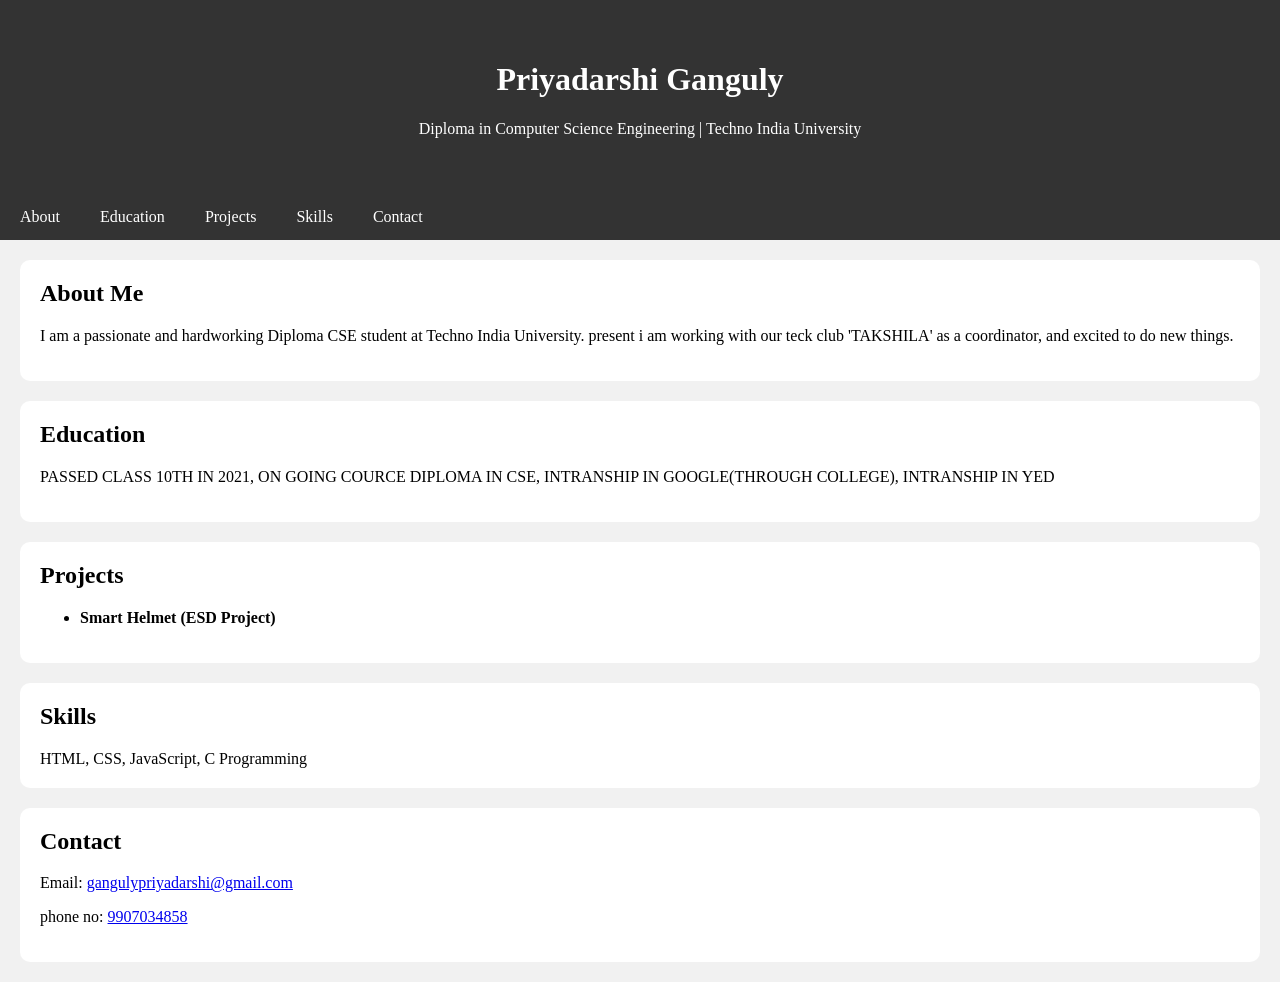
<file: portfoli.html>
<!DOCTYPE html>
<html lang="en">
<head>
    <meta charset="UTF-8" />
    <meta name="viewport" content="width=device-width, initial-scale=1.0" />
    <title>Priyadarshi Ganguly | Portfolio</title>

    <style>
        body {
            font-family:bold Arial, calibri;
            margin: 0;
            background: #f1f1f1;
        }

        header {
            background: #333;
            color: white;
            padding: 40px 20px;
            text-align: center;
        }

        nav {
            background: #333;
            display: flex;
            justify-content: left;
        }

        nav a {
            color: white;
            padding: 14px 20px;
            text-decoration: none;
        }

        nav a:hover {
            background: #333;
        }

        section {
            padding: 20px;
            background: white;
            margin: 20px;
            border-radius: 10px;
        }

        h2 {
            margin-top: 0;
        }

        .skills span {
            display: inline-block;
            background: #222;
            color: white;
            padding: 8px 12px;
            margin: 5px;
            border-radius: 5px;
        }

    </style>
</head>

<body>

    <header>
        <h1>Priyadarshi Ganguly</h1>
        <p>Diploma in Computer Science Engineering | Techno India University</p>

    </header>

    <nav>
        <a href="#about">About</a>
        <a href="#Education">Education</a>
        <a href="#projects">Projects</a>
        <a href="#skills">Skills</a>
        <a href="#contact">Contact</a>
    </nav>

    <section id="about">
        <h2>About Me</h2>
        <p>
            I am a passionate and hardworking Diploma CSE student at Techno India University.
            present i am working with our teck club 'TAKSHILA' as a coordinator, and excited to do new things.
        </p>
    </section>

   <section id="Education">
       <h2>Education</h2>
       <p>
            PASSED CLASS 10TH IN 2021,
            ON GOING COURCE DIPLOMA IN CSE, 
            INTRANSHIP IN GOOGLE(THROUGH COLLEGE),
            INTRANSHIP IN YED
       </p>
   </section>
    
    <section id="projects">
        <h2>Projects</h2>
        <ul>
            <li>
                <strong>Smart Helmet (ESD Project)</strong> 
            </li>
        </ul>
    </section>

    <section id="skills" class="skills">
        <h2>Skills</h2>
         HTML,
         CSS,
         JavaScript,
         C Programming
    </section>

    <section id="contact">
        <h2>Contact</h2>
        <p>Email: 
            <a href="mailto:gangulypriyadarshi@gmail.com">
                gangulypriyadarshi@gmail.com
            </a>
        </p>
        <p>phone no:
            <a href="mailto:9907034858">
                 9907034858
            </a>
       </p>
    </section>

</body>
</html>
</file>
